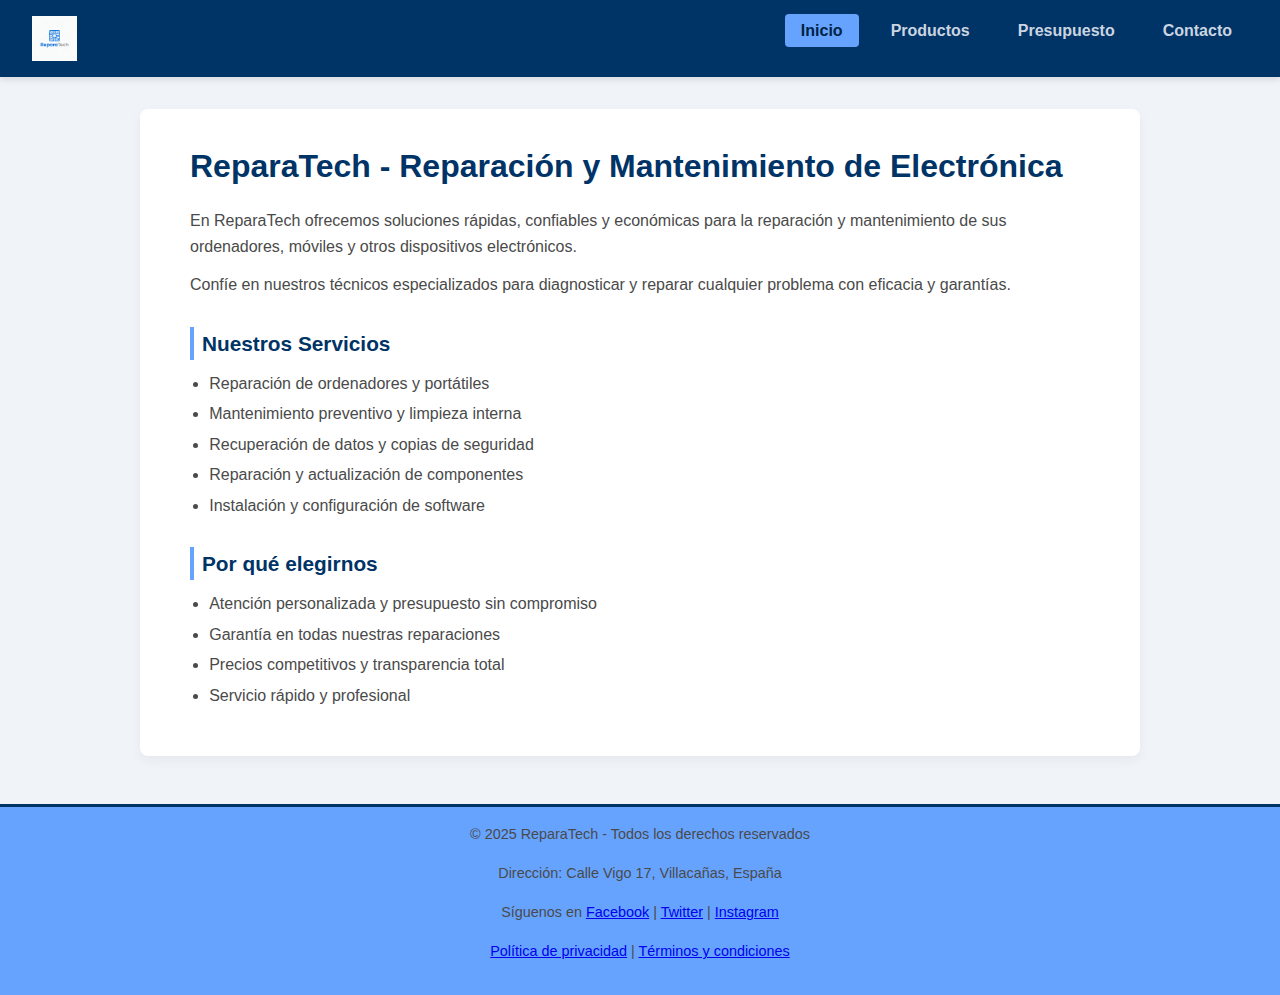
<file: index.html>
<!DOCTYPE html>
<html lang="es">
<head>
  <meta charset="UTF-8" >
  <meta name="viewport" content="width=device-width, initial-scale=1" >
  <title>ReparaTech - Reparación y Mantenimiento de Electrónica</title>
  <link rel="shortcut icon" href="img/logo.ico" type="image/x-icon">
  <link rel="stylesheet" href="css/styles.css" >
</head>
<body>
  <header>
    <img src="img/logo.png" alt="Logotipo Empresa" class="logo" >
    <nav>
      <ul>
        <li><a href="index.html" class="activo">Inicio</a></li>
        <li><a href="nav/productos.html">Productos</a></li>
        <li><a href="nav/presupuestos.html">Presupuesto</a></li>
        <li><a href="nav/contacto.html">Contacto</a></li>
      </ul>
    </nav>
  </header>

  <main>
    <section>
      <h1>ReparaTech - Reparación y Mantenimiento de Electrónica</h1>
      <p>En ReparaTech ofrecemos soluciones rápidas, confiables y económicas para la reparación y mantenimiento de sus ordenadores, móviles y otros dispositivos electrónicos.</p>
      <p>Confíe en nuestros técnicos especializados para diagnosticar y reparar cualquier problema con eficacia y garantías.</p>
    </section>
    
    <section>
      <h2>Nuestros Servicios</h2>
      <ul>
        <li>Reparación de ordenadores y portátiles</li>
        <li>Mantenimiento preventivo y limpieza interna</li>
        <li>Recuperación de datos y copias de seguridad</li>
        <li>Reparación y actualización de componentes</li>
        <li>Instalación y configuración de software</li>
      </ul>
    </section>
    
    <section>
      <h2>Por qué elegirnos</h2>
      <ul>
        <li>Atención personalizada y presupuesto sin compromiso</li>
        <li>Garantía en todas nuestras reparaciones</li>
        <li>Precios competitivos y transparencia total</li>
        <li>Servicio rápido y profesional</li>
      </ul>
    </section>
    
  </main>

  <footer>
    <p>© 2025 ReparaTech - Todos los derechos reservados</p>
    <p>Dirección: Calle Vigo 17, Villacañas, España</p>
    <p>
      Síguenos en
      <a href="index.html" target="_self">Facebook</a> |
      <a href="index.html" target="_self">Twitter</a> |
      <a href="index.html" target="_self">Instagram</a>
    </p>
    <p>
      <a href="docs/politica.html">Política de privacidad</a> |
       <a href="docs/terminos.html">Términos y condiciones</a>
    </p>
  </footer>
</body>
</html>
</file>
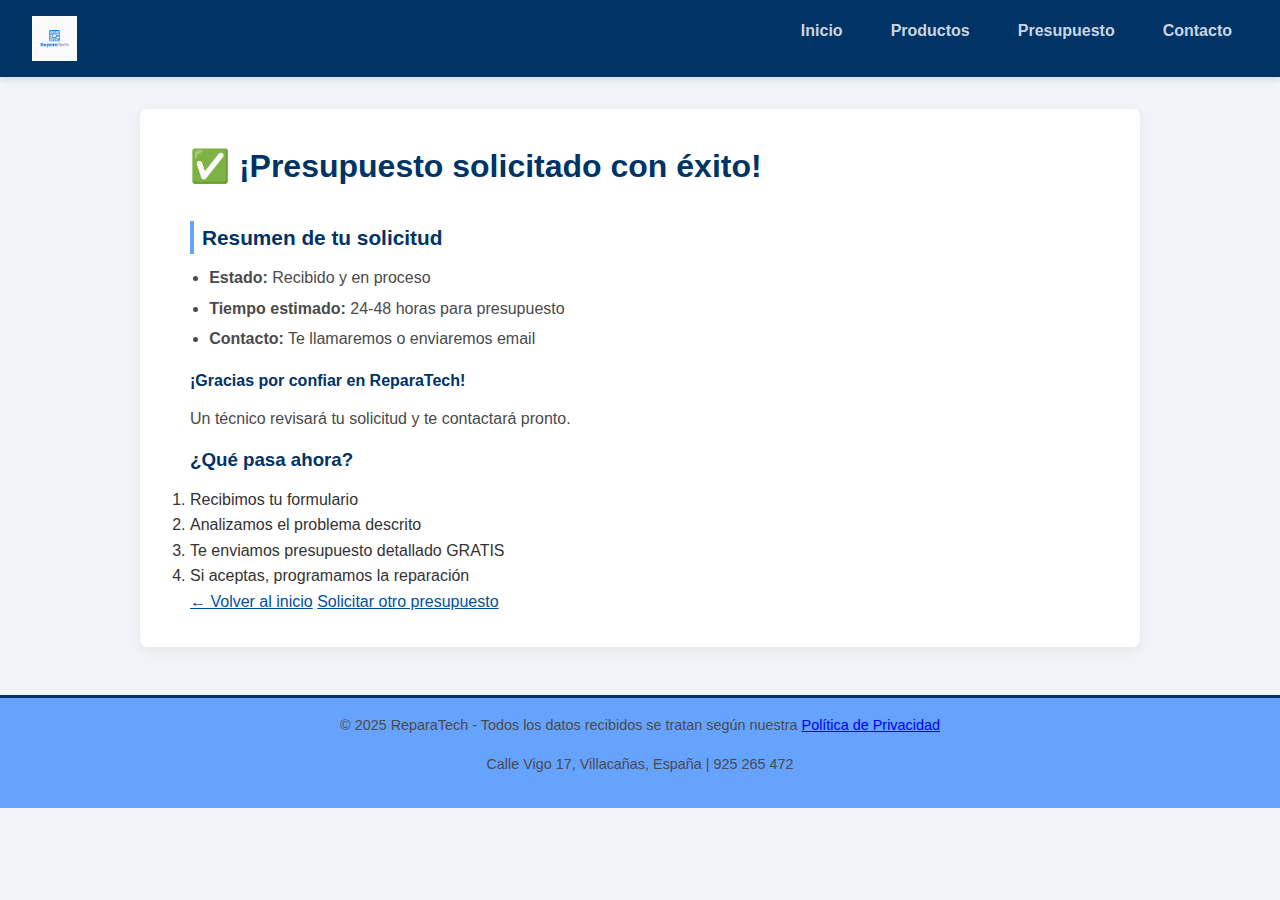
<file: docs/presupuesto-enviado.html>
<!DOCTYPE html>
<html lang="es">
<head>
  <meta charset="UTF-8">
  <meta name="viewport" content="width=device-width, initial-scale=1">
  <title>Presupuesto Enviado - ReparaTech</title>
  <link rel="stylesheet" href="../css/styles.css">
</head>
<body>
  <header>
    <img src="../img/logo.png" alt="Logotipo ReparaTech" class="logo">
    <nav>
      <ul>
        <li><a href="../index.html">Inicio</a></li>
        <li><a href="../productos.html">Productos</a></li>
        <li><a href="../presupuesto.html">Presupuesto</a></li>
        <li><a href="../contacto.html">Contacto</a></li>
      </ul>
    </nav>
  </header>

  <main>
    <section class="confirmacion-exito">
      <h1>✅ ¡Presupuesto solicitado con éxito!</h1>
      
      <div class="mensaje-exito">
        <h2>Resumen de tu solicitud</h2>
        <ul>
          <li><strong>Estado:</strong> Recibido y en proceso</li>
          <li><strong>Tiempo estimado:</strong> 24-48 horas para presupuesto</li>
          <li><strong>Contacto:</strong> Te llamaremos o enviaremos email</li>
        </ul>
        
        <p><strong>¡Gracias por confiar en ReparaTech!</strong></p>
        <p>Un técnico revisará tu solicitud y te contactará pronto.</p>
      </div>

      <div class="proximo-paso">
        <h3>¿Qué pasa ahora?</h3>
        <ol>
          <li>Recibimos tu formulario</li>
          <li>Analizamos el problema descrito</li>
          <li>Te enviamos presupuesto detallado GRATIS</li>
          <li>Si aceptas, programamos la reparación</li>
        </ol>
      </div>

      <a href="../index.html" class="btn-volver">← Volver al inicio</a>
      <a href="../nav/presupuestos.html" class="btn-nuevo">Solicitar otro presupuesto</a>
    </section>
  </main>

  <footer>
    <p>© 2025 ReparaTech - Todos los datos recibidos se tratan según nuestra <a href="politica.html">Política de Privacidad</a></p>
    <p>Calle Vigo 17, Villacañas, España | 925 265 472</p>
  </footer>
</body>
</html>
</file>
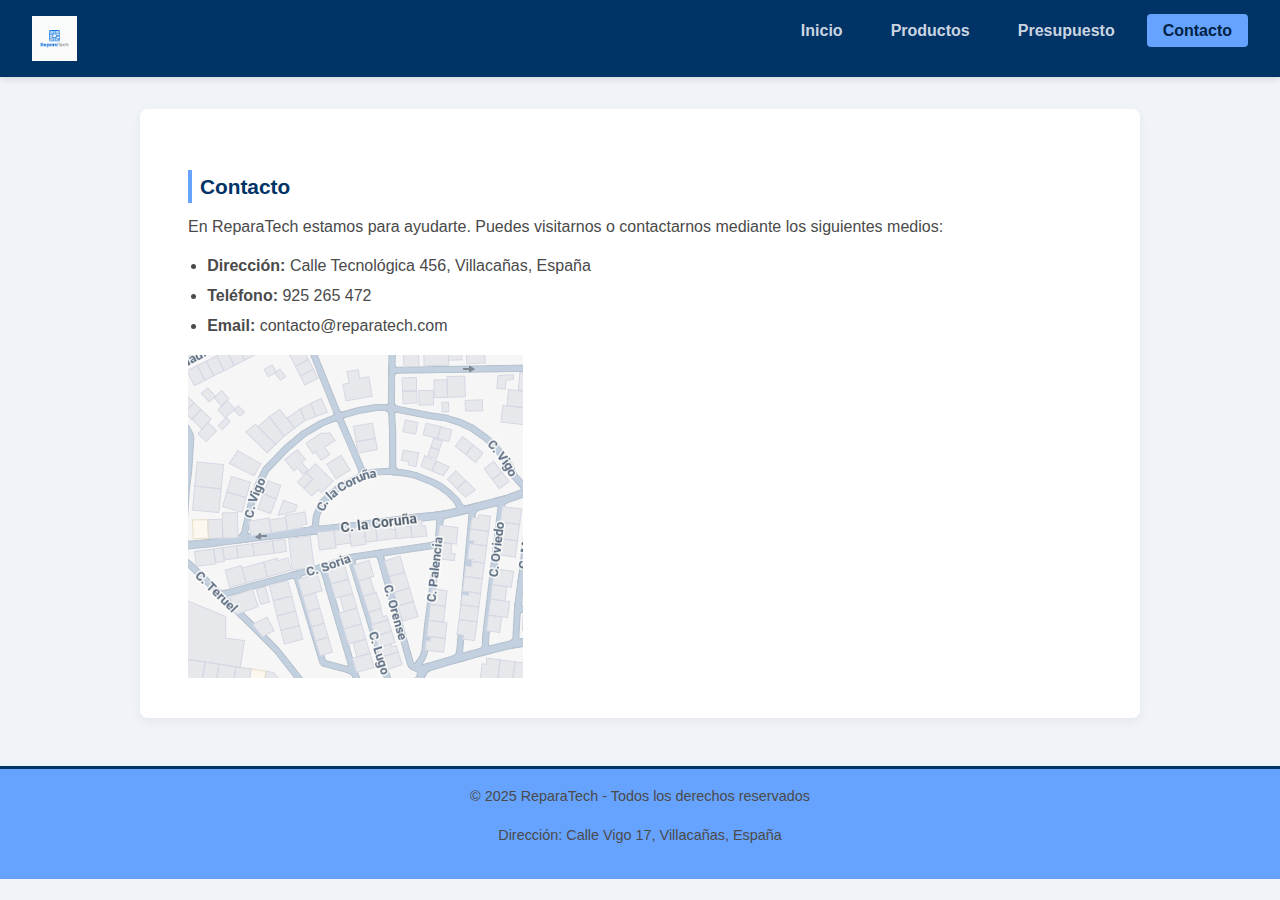
<file: nav/contacto.html>
<!DOCTYPE html>
<html lang="es">
<head>
  <meta charset="UTF-8" >
  <meta name="viewport" content="width=device-width, initial-scale=1" >
  <title>Contacto - Empresa Ficticia</title>
  <link rel="shortcut icon" href="../img/logo.ico" type="image/x-icon" >
  <link rel="stylesheet" href="../css/styles.css" >
</head>
<body>
  <header>
    <img src="../img/logo.png" alt="Logotipo Empresa" class="logo" >
    <nav>
      <ul>
        <li><a href="../index.html">Inicio</a></li>
        <li><a href="productos.html">Productos</a></li>
        <li><a href="presupuestos.html">Presupuesto</a></li>
        <li><a href="contacto.html" class="activo">Contacto</a></li>
      </ul>
    </nav>
  </header>

  <main>
    <h2>Contacto</h2>
    <p>En ReparaTech estamos para ayudarte. Puedes visitarnos o contactarnos mediante los siguientes medios:</p>
    <ul>
      <li><strong>Dirección:</strong> Calle Tecnológica 456, Villacañas, España</li>
      <li><strong>Teléfono:</strong> 925 265 472</li>
      <li><strong>Email:</strong> contacto@reparatech.com</li>
    </ul>
    <a href="https://maps.app.goo.gl/fBnLwivh5nhxXNjK7">
      <img src="../img/mapa-sitio.png" alt="Encuéntranos en ReparaTech" >
    </a>

  </main>

  <footer>
    <p>© 2025 ReparaTech - Todos los derechos reservados</p>
    <p>Dirección: Calle Vigo 17, Villacañas, España</p>
  </footer>
</body>
</html>
</file>
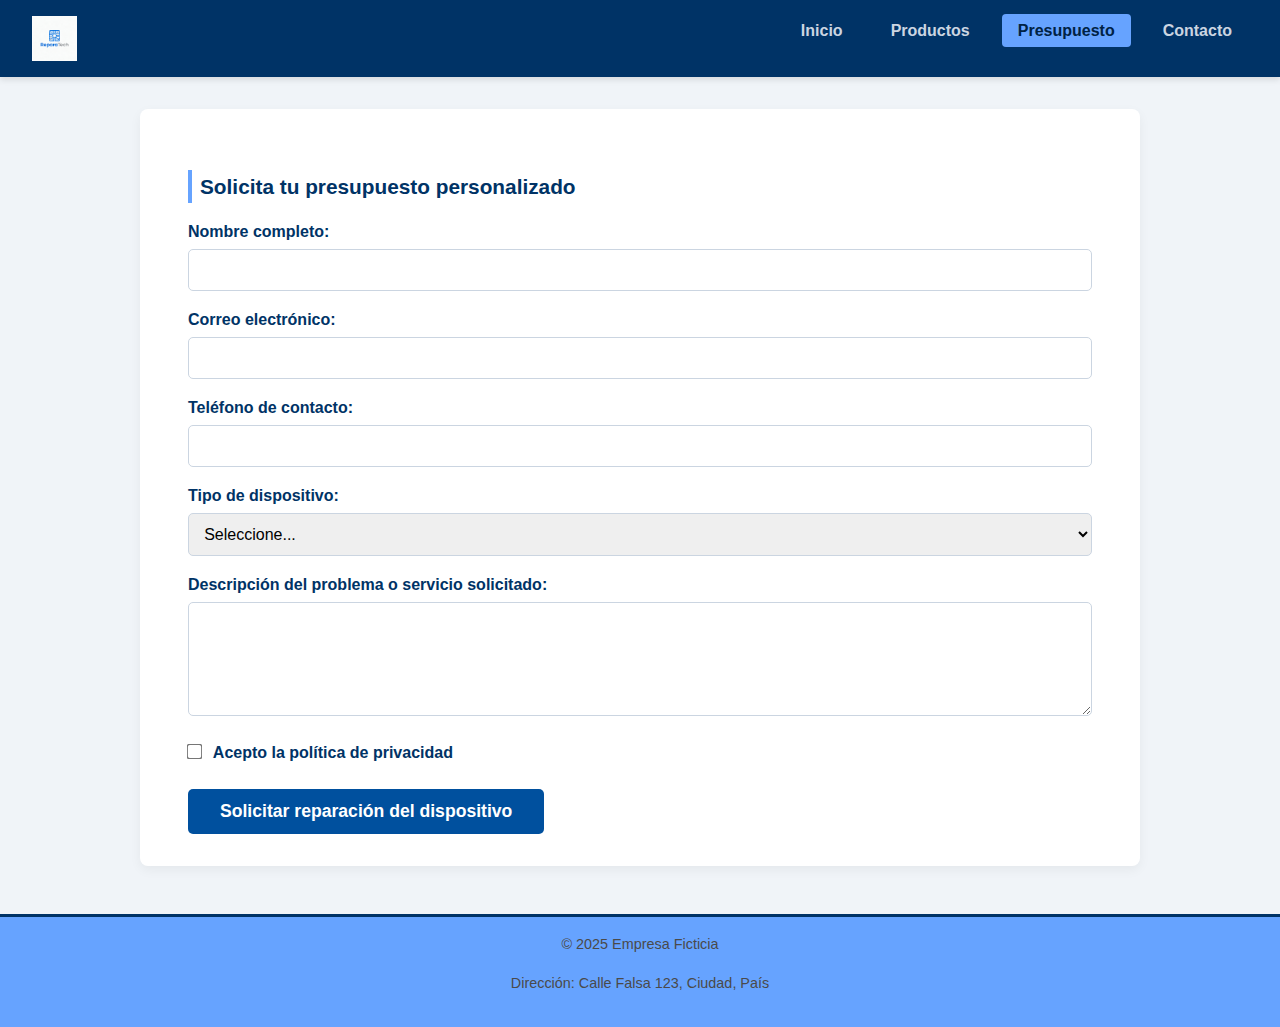
<file: nav/presupuestos.html>
<!DOCTYPE html>
<html lang="es">
<head>
  <meta charset="UTF-8" />
  <meta name="viewport" content="width=device-width, initial-scale=1" />
  <title>Presupuesto - Empresa Ficticia</title>
  <link rel="stylesheet" href="../css/styles.css" />
</head>
<body>
  <header>
    <img src="../img/logo.png" alt="Logotipo Empresa" class="logo" />
    <nav>
      <ul>
        <li><a href="../index.html">Inicio</a></li>
        <li><a href="productos.html">Productos</a></li>
        <li><a href="presupuestos.html" class="activo">Presupuesto</a></li>
        <li><a href="contacto.html">Contacto</a></li>
      </ul>
    </nav>
  </header>

  <main>
    <h2>Solicita tu presupuesto personalizado</h2>
<form action="#" method="post">
  <label for="nombre">Nombre completo:</label>
  <input type="text" id="nombre" name="nombre" required />

  <label for="email">Correo electrónico:</label>
  <input type="email" id="email" name="email" required />

  <label for="telefono">Teléfono de contacto:</label>
  <input type="tel" id="telefono" name="telefono" required pattern="[0-9]{9}" title="Introduce un teléfono válido de 9 dígitos" />

  <label for="dispositivo">Tipo de dispositivo:</label>
  <select id="dispositivo" name="dispositivo" required>
    <option value="">Seleccione...</option>
    <option value="portatil">Portátil</option>
    <option value="sobremesa">Ordenador de sobremesa</option>
    <option value="movil">Móvil / Smartphone</option>
    <option value="tablet">Tablet</option>
    <option value="otros">Otros dispositivos</option>
  </select>

  <label for="descripcion">Descripción del problema o servicio solicitado:</label>
  <textarea id="descripcion" name="descripcion" rows="5" required></textarea>

  <label>
    <input type="checkbox" name="acepto" required />
    Acepto la política de privacidad
  </label>

  <button type="submit">Solicitar reparación del dispositivo</button>
</form>

  </main>

  <footer>
    <p>© 2025 Empresa Ficticia</p>
    <p>Dirección: Calle Falsa 123, Ciudad, País</p>
  </footer>
</body>
</html>
</file>
<file: css/styles.css>
/* Reset básico y tipografía */
* {
  box-sizing: border-box;
  margin: 0;
  padding: 0;
  font-family: 'Segoe UI', Tahoma, Geneva, Verdana, sans-serif;
}

body {
  background-color: #f0f4f8;
  color: #333333;
  line-height: 1.6;
  font-size: 16px;
}

/* Encabezado */
header {
  background-color: #003366; /* Azul oscuro */
  color: #ffffff;
  padding: 1rem 2rem;
  display: flex;
  align-items: center;
  justify-content: space-between;
  box-shadow: 0 3px 6px rgba(0,0,0,0.1);
}

.logo {
  height: 45px;
}

/* Navegación */
nav ul {
  list-style: none;
  display: flex;
  gap: 1rem;
}

nav ul li a {
  color: #cbd5e1; /* Azul claro */
  text-decoration: none;
  padding: 0.5rem 1rem;
  border-radius: 4px;
  font-weight: 600;
  transition: background-color 0.3s ease, color 0.3s ease;
}

nav ul li a:hover,
nav ul li a.activo {
  background-color: #66a3ff; /* Azul brillante */
  color: #002244;
}

/* Contenido principal */
main {
  max-width: 1000px;
  background-color: #ffffff;
  padding: 2rem 3rem;
  margin: 2rem auto;
  border-radius: 8px;
  box-shadow: 0 4px 12px rgba(0,0,0,0.05);
}

/* Secciones */
section {
  margin-bottom: 2rem;
}

h1, h2, h3 {
  color: #003366;
  margin-bottom: 0.75rem;
  font-weight: 700;
}

p, ul {
  margin-bottom: 1rem;
  color: #4a4a4a;
}

ul {
  list-style: disc inside;
}

/* Galería de productos/servicios */
.galeria-productos {
  display: grid;
  grid-template-columns: repeat(auto-fit, minmax(240px, 1fr));
  gap: 1.5rem;
}

.galeria-productos article {
  border: 1px solid #cbd5e1;
  border-radius: 8px;
  padding: 1rem;
  background-color: #f9fbff;
  text-align: center;
  box-shadow: 0 2px 6px rgba(0,0,0,0.08);
  transition: transform 0.3s ease;
}

.galeria-productos article:hover {
  transform: translateY(-5px);
}

.galeria-productos img {
  max-width: 100%;
  height: 140px;
  object-fit: cover;
  border-radius: 5px;
  margin-bottom: 1rem;
}

.galeria-productos h3 {
  color: #00509e;
  font-weight: 700;
}

/* Formulario */
form label {
  display: block;
  margin-top: 1rem;
  font-weight: 600;
  color: #003366;
}

form input[type="text"],
form input[type="email"],
form input[type="tel"],
form select,
form textarea {
  width: 100%;
  padding: 0.7rem;
  margin-top: 0.25rem;
  border: 1.5px solid #cbd5e1;
  border-radius: 5px;
  font-size: 1rem;
  font-family: inherit;
  transition: border-color 0.3s ease;
}

form input[type="text"]:focus,
form input[type="email"]:focus,
form input[type="tel"]:focus,
form select:focus,
form textarea:focus {
  border-color: #66a3ff;
  outline: none;
  background-color: #f0f8ff;
}

form button {
  margin-top: 1.5rem;
  padding: 0.75rem 2rem;
  font-size: 1.1rem;
  color: #fff;
  background-color: #00509e;
  border: none;
  border-radius: 5px;
  cursor: pointer;
  font-weight: 700;
  transition: background-color 0.3s ease;
}

form button:hover {
  background-color: #003366;
}

/* Checkbox para política de privacidad */
form label input[type="checkbox"] {
  margin-right: 0.5rem;
  transform: scale(1.2);
}

/* Pie de página */
footer {
  background-color: #66a3ff;
  color: #ffffff;
  text-align: center;
  padding: 1rem 2rem;
  margin-top: 3rem;
  font-size: 0.9rem;
  border-top: 3px solid #003366;
}

/* Responsive */
@media (max-width: 768px) {
  header {
    flex-direction: column;
    gap: 1rem;
  }

  main {
    padding: 1.5rem 1rem;
    margin: 1rem;
  }

  .galeria-productos {
    grid-template-columns: 1fr;
  }
}


/* estilos de fichero politica de privacidad */
/* estilos de fichero terminos y condiciones */

/* ---- Páginas legales: política y términos ---- */

main section {
  max-width: 900px;
  margin: 0 auto;
}

/* Títulos principales y secundarios ya usan h1, h2, h3,
   reforzamos márgenes para textos largos */
main h1 {
  font-size: 2rem;
  margin-bottom: 1rem;
}

main h2 {
  font-size: 1.3rem;
  margin-top: 1.8rem;
  margin-bottom: 0.7rem;
  border-left: 4px solid #66a3ff;
  padding-left: 0.5rem;
}

main p {
  margin-bottom: 0.8rem;
}

main ul {
  margin-left: 1.2rem;
  margin-bottom: 1rem;
  list-style: disc;
}

main ul li {
  margin-bottom: 0.3rem;
}

/* Bloque de fecha de última actualización */
main p strong {
  color: #003366;
}

/* Enlaces dentro del texto legal */
main a {
  color: #00509e;
  text-decoration: underline;
}

main a:hover {
  color: #003366;
}

/* En pantallas pequeñas, mejorar lectura */
@media (max-width: 768px) {
  main section {
    padding: 0 0.2rem;
  }

  main h1 {
    font-size: 1.6rem;
  }

  main h2 {
    font-size: 1.2rem;
  }
}











/* Fin de styles.css del proyecto ReparaTech */
</file>
